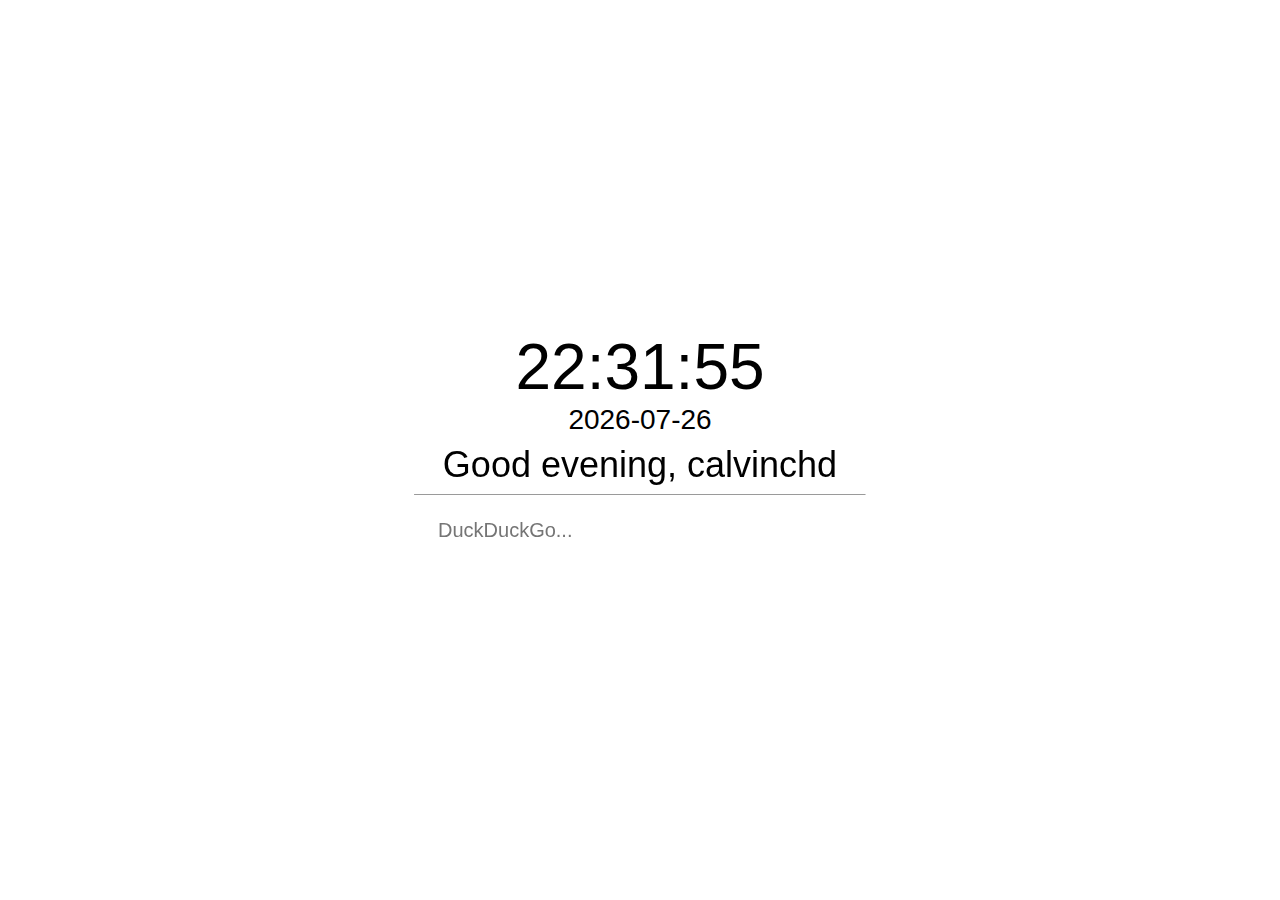
<file: page/index.htm>
<!DOCTYPE html>
<html lang="en">
	<head>
		<meta charset="utf-8">
		<meta name="description" content="A minimal startpage with links to common sites">
		<meta name="keywords" content="Startpage, links, time, date, serach, bar, box, start">
		<meta name="author" content="calvinchd">
		<meta name="viewport" content="width=device-width, initial-scale=1.0">
		<link rel="icon" type="image/png" href="favicon.png" sizes="32x32"/>
		<link rel="stylesheet" href="styles/main.css">
		<script src="scripts/custom.js"></script>
		<script src="scripts/time.js"></script>
		<script src="scripts/links.js"></script>
		<title>Home</title>
	</head>
	<body>
		<div class="centerContainer"><div class="centerContent" id="mainContent">
			<div class="clockTime"><span id="cTime"></span></div>
			<div class="clockDate"><span id="cDate"></span></div>
			<div class="clockGreet"><span id="cGreet"></span><span id="cGreetName"></span></div>
			<hr class="separator">
			<div class="searchBox">
				<form action="https://duckduckgo.com/" method="get">
					<input class="inputBox" type="text" name="q" placeholder="DuckDuckGo..." autofocus/></form>
			</div>
		</div></div>
	</body>
</html>
</file>
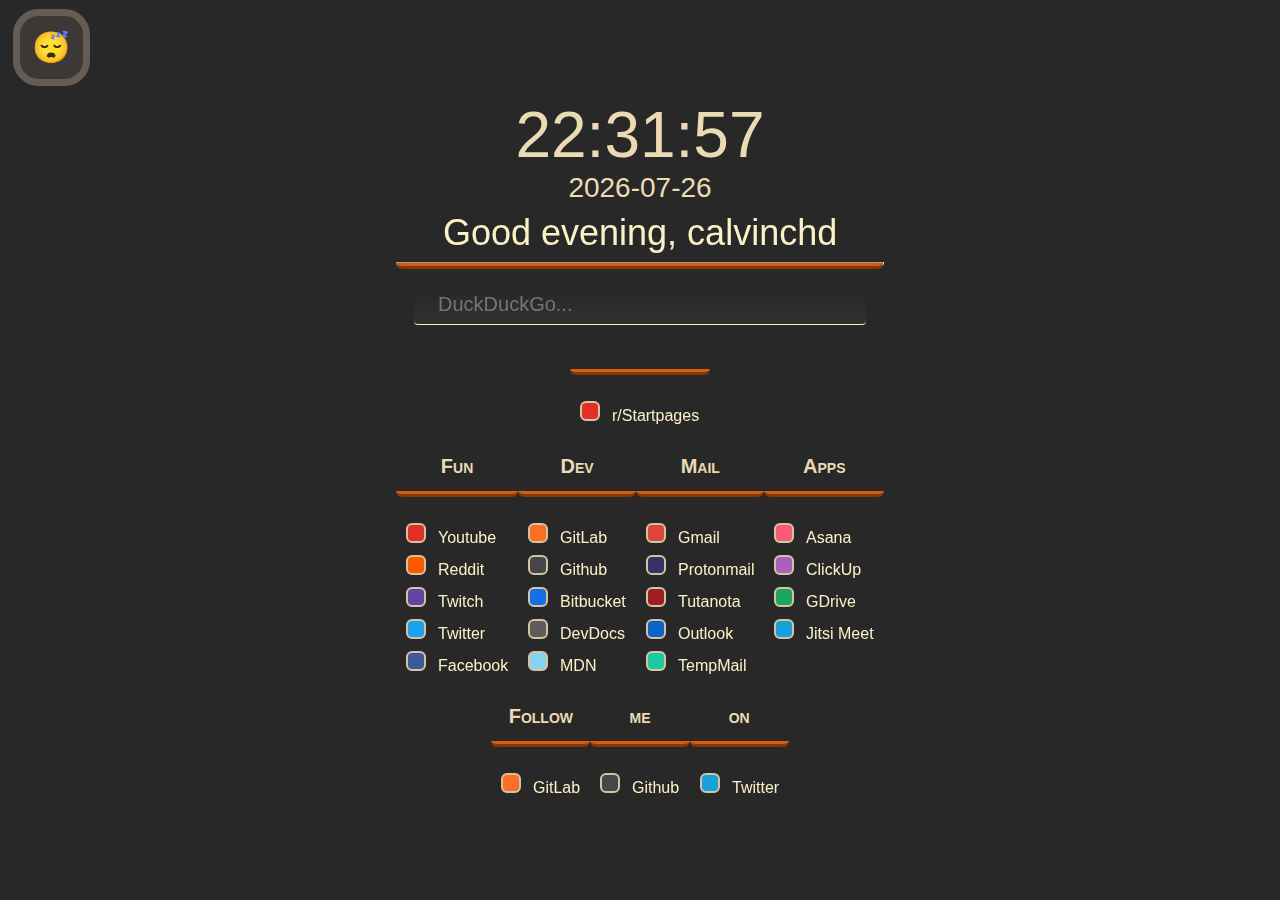
<file: page/index.html>
<!DOCTYPE html>
<html lang="en">
	<head>
		<meta charset="utf-8">
		<meta name="description" content="A minimal startpage with links to common sites">
		<meta name="keywords" content="Startpage, links, time, date, serach, bar, box, start">
		<meta name="author" content="calvinchd">
		<meta name="viewport" content="width=device-width, initial-scale=1.0">
		<link rel="icon" type="image/png" href="favicon.png" sizes="32x32"/>
		<link rel="stylesheet" id="theme" href="styles/themes/gruvbox-dark.css">
		<link rel="stylesheet" href="styles/main.css">
		<script src="scripts/custom.js"></script>
		<script src="scripts/time.js"></script>
		<script src="scripts/keys.js"></script>
		<script src="scripts/links.js"></script>
		<script src="scripts/theme.js"></script>
		<script src="scripts/locale.js"></script>
		<title id="pageTitle"></title>
	</head>
	<body>
		<button id="themeButton" onclick="toggleTheme()" style="display:none;" tabIndex="1">&#x1F634;</button>
		<div class="centerContainer"><div class="centerContent">
			<div class="clockTime"><span id="cTime"></span></div>
			<div class="clockDate"><span id="cDate"></span></div>
			<div class="clockGreet"><span id="cGreet"></span><span id="cGreetName"></span></div>
			<p id="noscript"><noscript>Your browser does not support <strong>Javascript</strong> or has it disabled. This page requires <strong>JS</strong> for
			most of its functions.</noscript></p>
			<hr class="separator" id="greetLine">
			<div class="searchBox" id="searchBox">
				<form action="https://duckduckgo.com/" method="get">
					<input class="inputBox" id="searchInput" type="text" name="q" placeholder="DuckDuckGo..." tabIndex="2" autofocus/></form>
			</div>
			<div id="shortLinks"></div>
		</div></div>
	</body>
</html>
</file>
<file: page/styles/main.css>
body {
	background-color: var(--bg0);
	color: var(--fg0);
	font-family: Open Sans, sans-serif;
	font-size: 16px;
	font-weight: 300;
	user-select: none;
	margin: 0;
	padding: 0;
	vertical-align: top;
	transition: color 100ms linear, background 100ms linear, border 200ms linear;
}

#noscript {
	min-width: 400px;
	width: 420px;
	text-align: center;
	will-change: transform;
	animation: slideOutLinks 200ms ease-out 100ms backwards;
	margin: 0 auto;
}

.centerContainer {
	height: 100vh;
	display: flex;
	justify-content: center;
	align-content: center;
	align-items: center;
}

.centerContent {
	min-width: 400px;
	max-width: 80vw;
	max-height: 100vh;
	align-self: center;
	vertical-align: top;
}

.linkGroupContainer {
	display: block;
	max-width: 80vw;
	overflow-x: auto;
	margin: 0;
	padding: 0;
}

.linksColumnsGroup {
	display: flex;
	margin: 0 auto;
	padding: 0;
	justify-content: center;
	align-items: flex-start;
	flex-wrap: wrap;
}

.linksHeader {
	border-bottom: 6px ridge var(--dark-orange);
	border-radius: 0px 0px 6px 6px;
	font-variant: small-caps;
	color: var(--fg1);
	text-align: center;
	padding: 0px 4px 16px 4px;
	margin: 24px 0px 24px 0px;
	height: 20px;
	font-size: 20px;
	font-weight: 700;
	white-space: nowrap;
	animation: headAnim 200ms ease-out 500ms backwards;
}

@keyframes headAnim {
	from {
		opacity: 0;
		transform: translateY(-20px);
	}
	to {
		opacity: 1;
		transform: translateY(0);
	}
}

.linksIcon {
	border: 2px solid var(--fg2);
	width: 1em;
	height: 1em;
	border-radius: 6px;
	margin-right: 12px;
}

.linksItem {
	margin: auto;
	text-align: left;
	height: 28px;
	padding: 2px 10px 2px 10px;
	text-decoration: none;
	vertical-align: middle;
	white-space: nowrap;
	transition: color 100ms linear, background 200ms linear;
	will-change: transform;
	animation: slideOutLinks 200ms ease-out 600ms backwards;
}

.linksItem:hover, #themeButton:hover, .linksItem:focus {
	background: var(--bg0-soft);
	color: var(--dark-blue);
}

.linksItem:active, #themeButton:active {
	background: var(--dark-aqua);
	color: var(--light-green);
}

@keyframes slideOutLinks {
	from {
		opacity: 0;
		transform: translateX(-20px);
	}
	to {
		opacity: 1;
		transform: translateX(0);
	}
}

a, a:active, a:visited {
	text-decoration: none;
	color: inherit;
	outline: none;
}

.clockTime {
	color: var(--fg1);
	margin: auto;
	text-align: center;
	font-size: 64px;
	font-weight: 300;
	animation: fadeInUp 300ms ease-out 100ms backwards;
}

.clockDate {
	color: var(--fg1);
	margin: auto;
	text-align: center;
	font-size: 28px;
	font-weight: 300;
	animation: fadeInUp 300ms ease-out 100ms backwards;
}

@keyframes fadeInUp {
	from {
		opacity: 0;
		transform: translateY(20px);
	}
	to {
		opacity: 1;
		transform: translateY(0);
	}
}

.clockGreet {
	margin: auto auto 8px auto;
	text-align: center;
	font-size: 36px;
	font-weight: 300;
	margin-top: 8px;
	will-change: transform;
	animation: fadeInUp 300ms ease-out 200ms backwards;
}

.searchBox {
	display: flex;
	padding-bottom: 0px;
	margin-top: 16px;
	margin-bottom: 20px;
	align-items: center;
	justify-content: center;
}

.inputBox {
	border-top-style: none;
	border-right-style: none;
	border-left-style: none;
	border-bottom: 1px solid var(--fg0);
	outline: none;
	background: linear-gradient(to top, var(--bg0-soft), var(--bg0));
	padding: 8px 8px 8px 24px;
	color: var(--fg0);
	font-size: 20px;
	border-radius: 20px 20px 4px 4px;
	min-width: 400px;
	width: 420px;
	margin-left: 0;
	margin-bottom: 0px;
	will-change: transform;
	animation: searchAnim 300ms ease-out 400ms backwards;
	transition: color 100ms linear, background 100ms linear, border 200ms linear;
}

@keyframes searchAnim {
	from {
		opacity: 0;
		transform: translateX(-40px);
	}
	to {
		opacity: 1;
		transform: translateX(0);
	}
}

.separator {
	min-width: 400px;
	max-width: 600px;
	border-bottom: 6px ridge var(--dark-orange);
	border-radius: 0px 0px 6px 6px;
	color: var(--dark-orange);
	margin-top: 0px;
	animation: fadeInUp 500ms ease-out 300ms backwards;
}

#themeButton {
	background-color: var(--bg1);
	color: var(--fg0);
	border: 0.6vw solid var(--bg3);
	position: fixed;
	top: 1vh;
	left: 1vw;
	min-width: 40px;
	min-height: 40px;
	width: 6vw;
	height: 6vw;
	font-size: 2.4vw;
	text-align: center;
	text-decoration: none;
	padding: 0;
	border-radius: 2vw;
	animation: resizeOut 200ms ease-out 700ms backwards;
	transition: color 100ms linear, background 100ms linear, border 200ms linear;
}

@keyframes resizeOut {
	from {
		opacity: 0;
		transform: scale(10%);
	}
	to {
		opacity: 1;
		transform: scale(100%);
	}
}
</file>
<file: page/styles/themes/gruvbox-dark.css>
/* Gruvbox dark 
	Adapted from the scss port https://github.com/morhetz/gruvbox-contrib/tree/master/scss
*/

:root {
	/* Background */
	--bg0: #282828;
	--bg0-hard: #1d2021;
	--bg0-soft: #32302f;
	--bg1: #3c3836;
	--bg2: #504945;
	--bg3: #665c54;
	--bg4: #7c6f64;
	/* Foreground */
	--fg0: #fbf1c7;
	--fg1: #ebdbb2;
	--fg2: #d5c4a1;
	--fg3: #bdae93;
	--fg4: #a89984;
	/* Colors */
	--dark-red: #cc241d;
	--dark-green: #98971a;
	--dark-yellow: #d79921;
	--dark-blue: #458588;
	--dark-purple: #b16286;
	--dark-aqua: #689d6a;
	--dark-orange: #d65d0e;
	--dark-gray: #928374;
	--light-red: #fb4934;
	--light-green: #b8bb26;
	--light-yellow: #fabd2f;
	--light-blue: #83a598;
	--light-purple: #d3869b;
	--light-aqua: #8ec07c;
	--light-orange: #f38019;
	--light-gray: #a89984;
}
</file>
